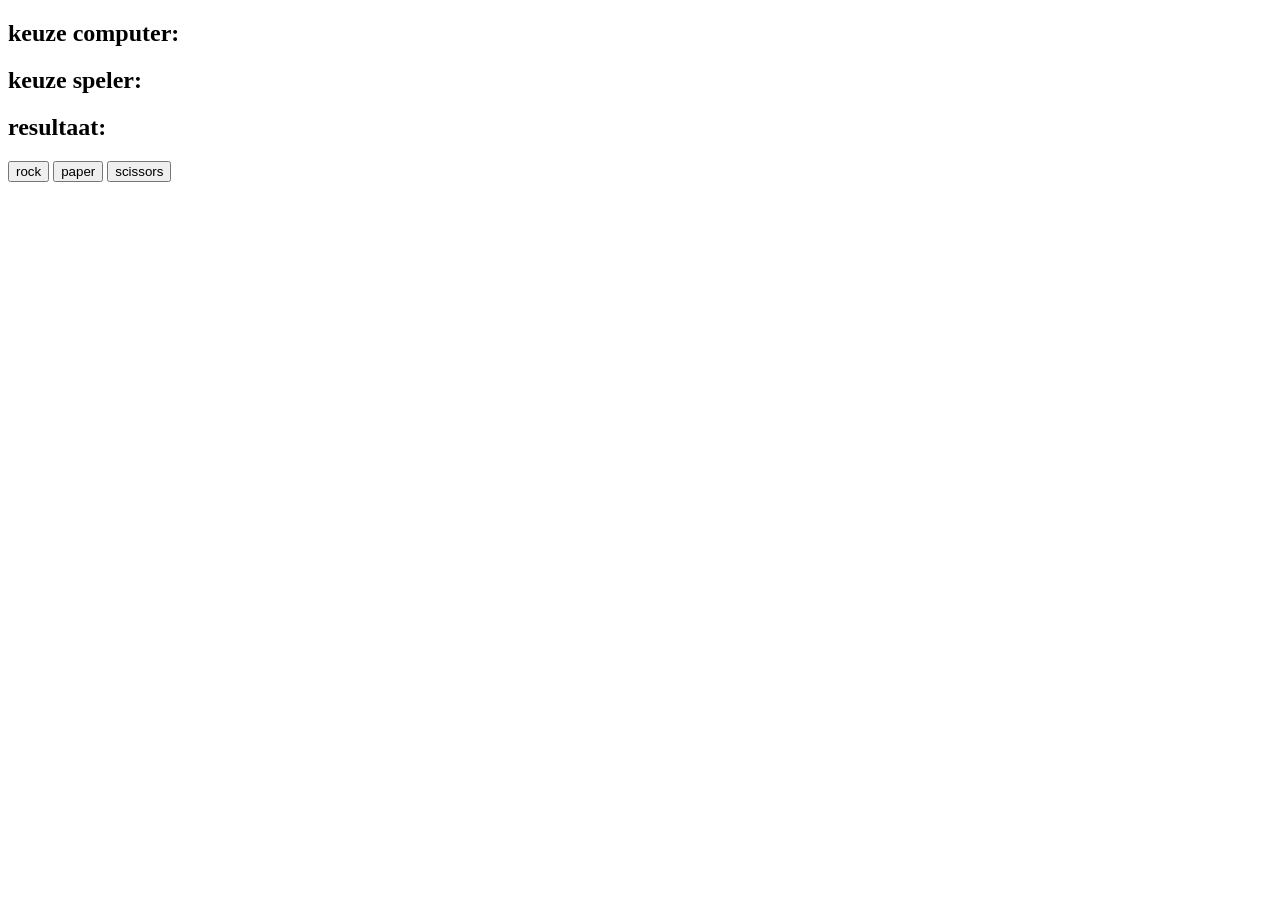
<file: index.html>
<!DOCTYPE html>
<html lang="en">
<head>
    <meta charset="UTF-8">
    <meta name="viewport" content="width=device-width, initial-scale=1.0">
    <title>Document</title>
</head>
<body>
    <h2>keuze computer: <span id="computer-choice"></span></h2>
    <h2>keuze speler: <span id="player-choice"></span></h2>
    <h2>resultaat: <span id="result"></span></h2>

<button id="rock">rock</button>
<button id="paper">paper</button>
<button id="scissors">scissors </button>


    <script src="app.js"></script>
</body>
</html>
</file>
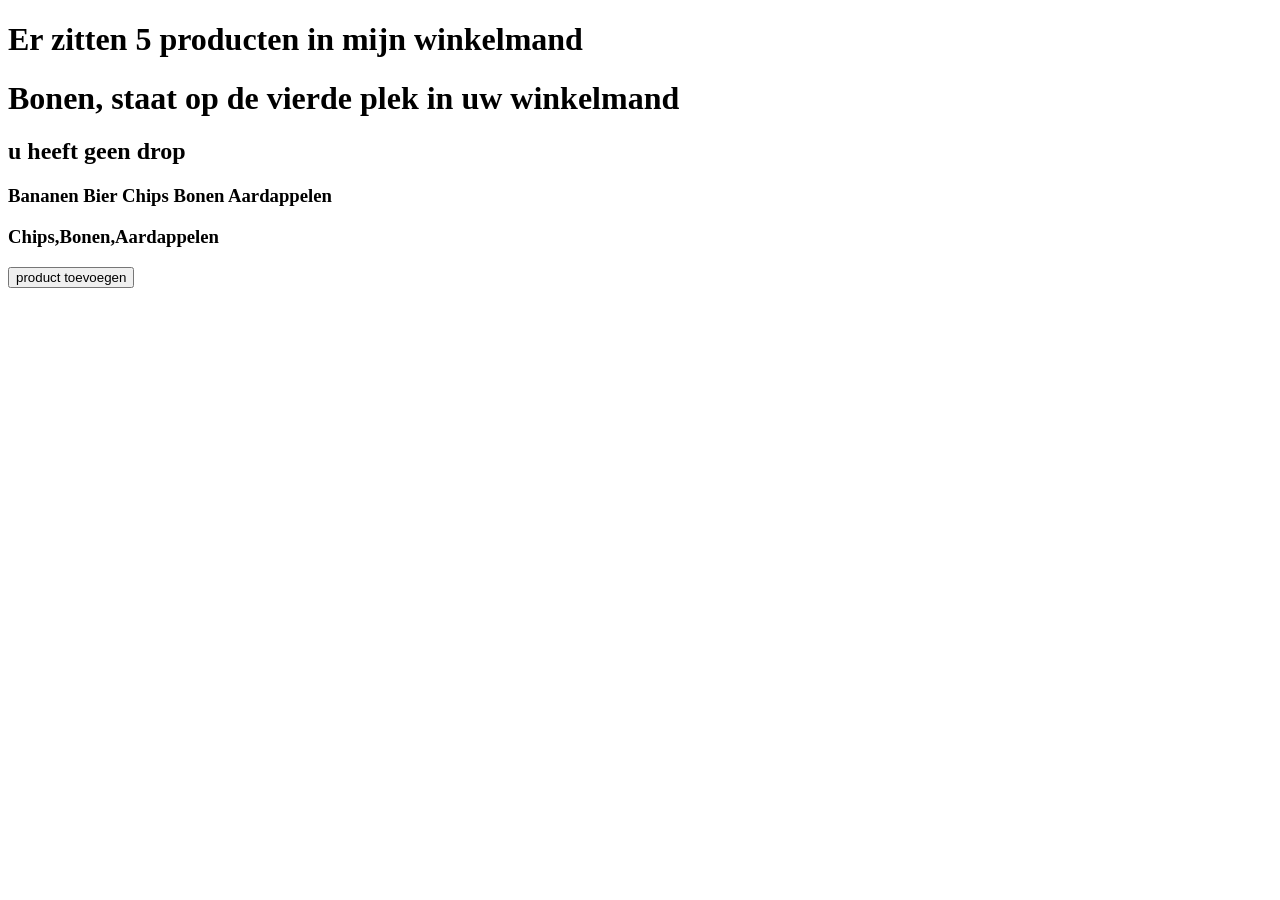
<file: opdracht 1/index.html>
<!DOCTYPE html>
<html lang="en">
<head>
    <meta charset="UTF-8">
    <meta name="viewport" content="width=device-width, initial-scale=1.0">
    <title>Document</title>

</head>
<body>
    <h1 id="lenght"></h1>
    <h1 id="producten" ></h1>
    <h2 id="monke" ></h2>
    <h3 id="aap"></h3>
    <h3 id="winkela"></h3>
    <h3 id="getsortednoob"></h3>

    
    <button onclick="producten_toevoegen()" >product toevoegen</button>
    <script src="app.js" ></script>
</body>
</html>
</file>
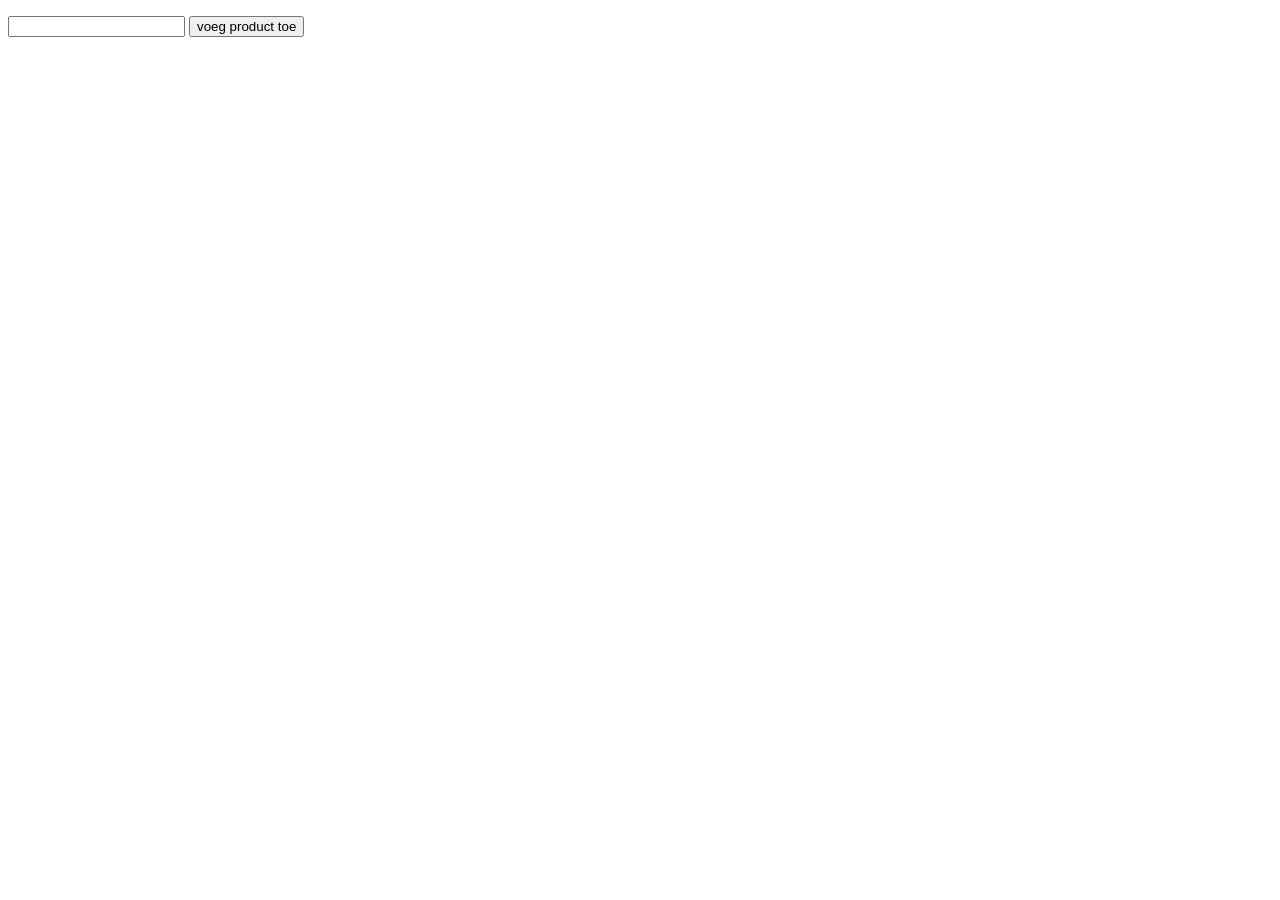
<file: opdracht 2/index.html>
<!DOCTYPE html>
<html lang="en">
<head>
    <meta charset="UTF-8">
    <meta name="viewport" content="width=device-width, initial-scale=1.0">
    <title>Document</title>
</head>

<body>



<p id="output"></p>
<input type="text" name="" id="input">
<button onclick="add_product()">voeg product toe</button>



<script src="app.js"></script>
</body>

</html>
</file>
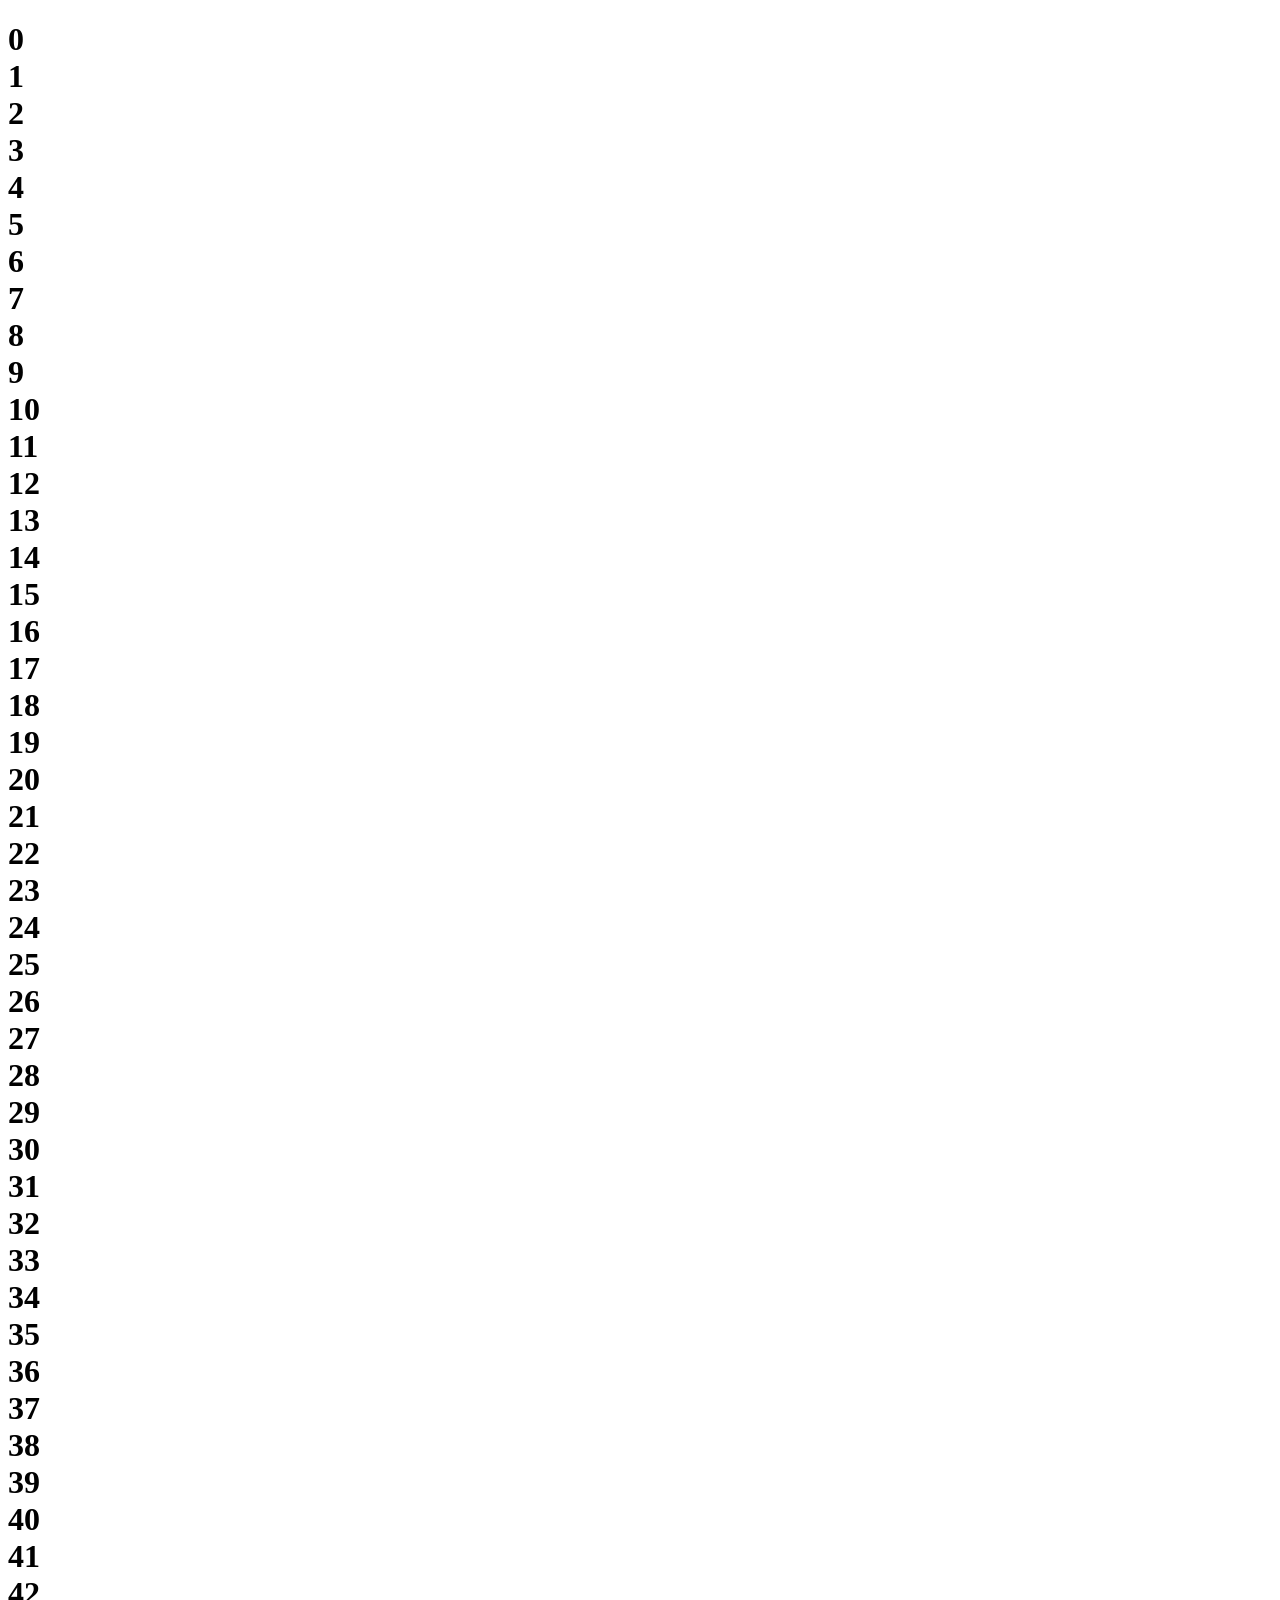
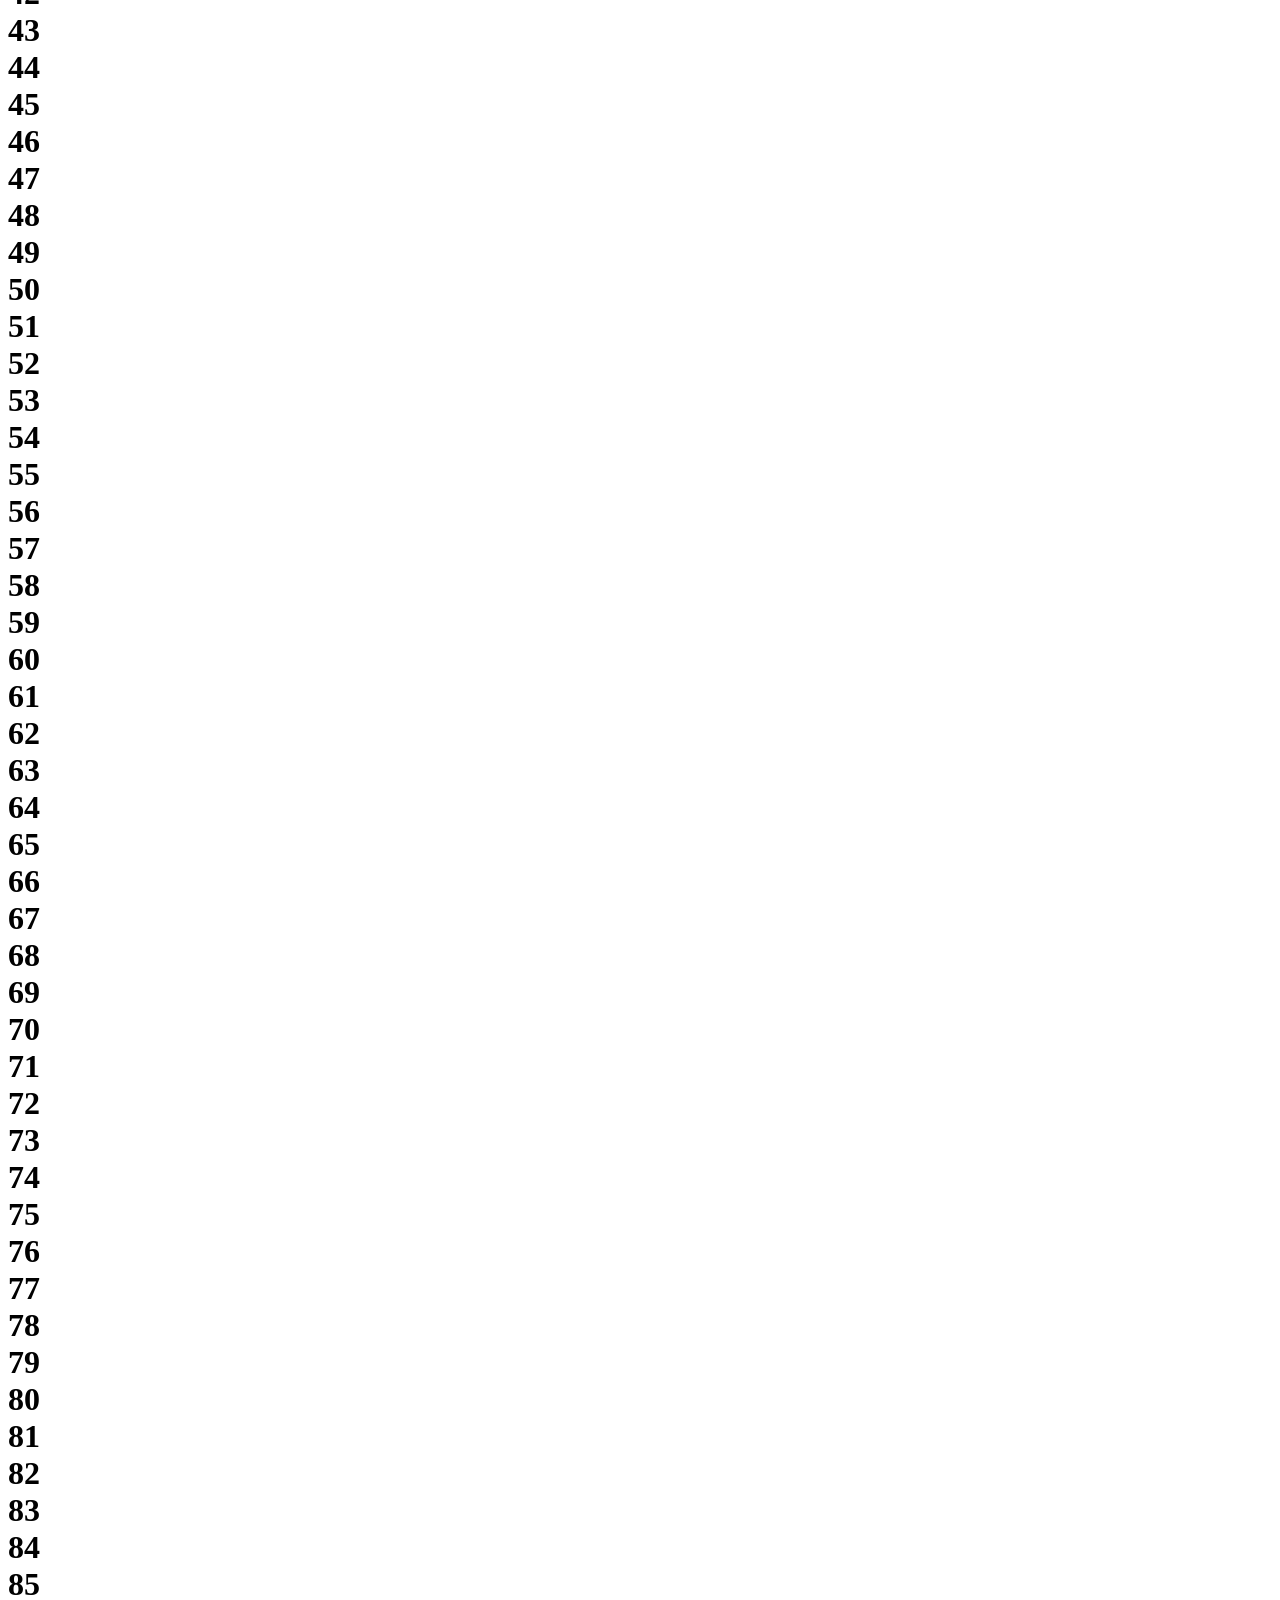
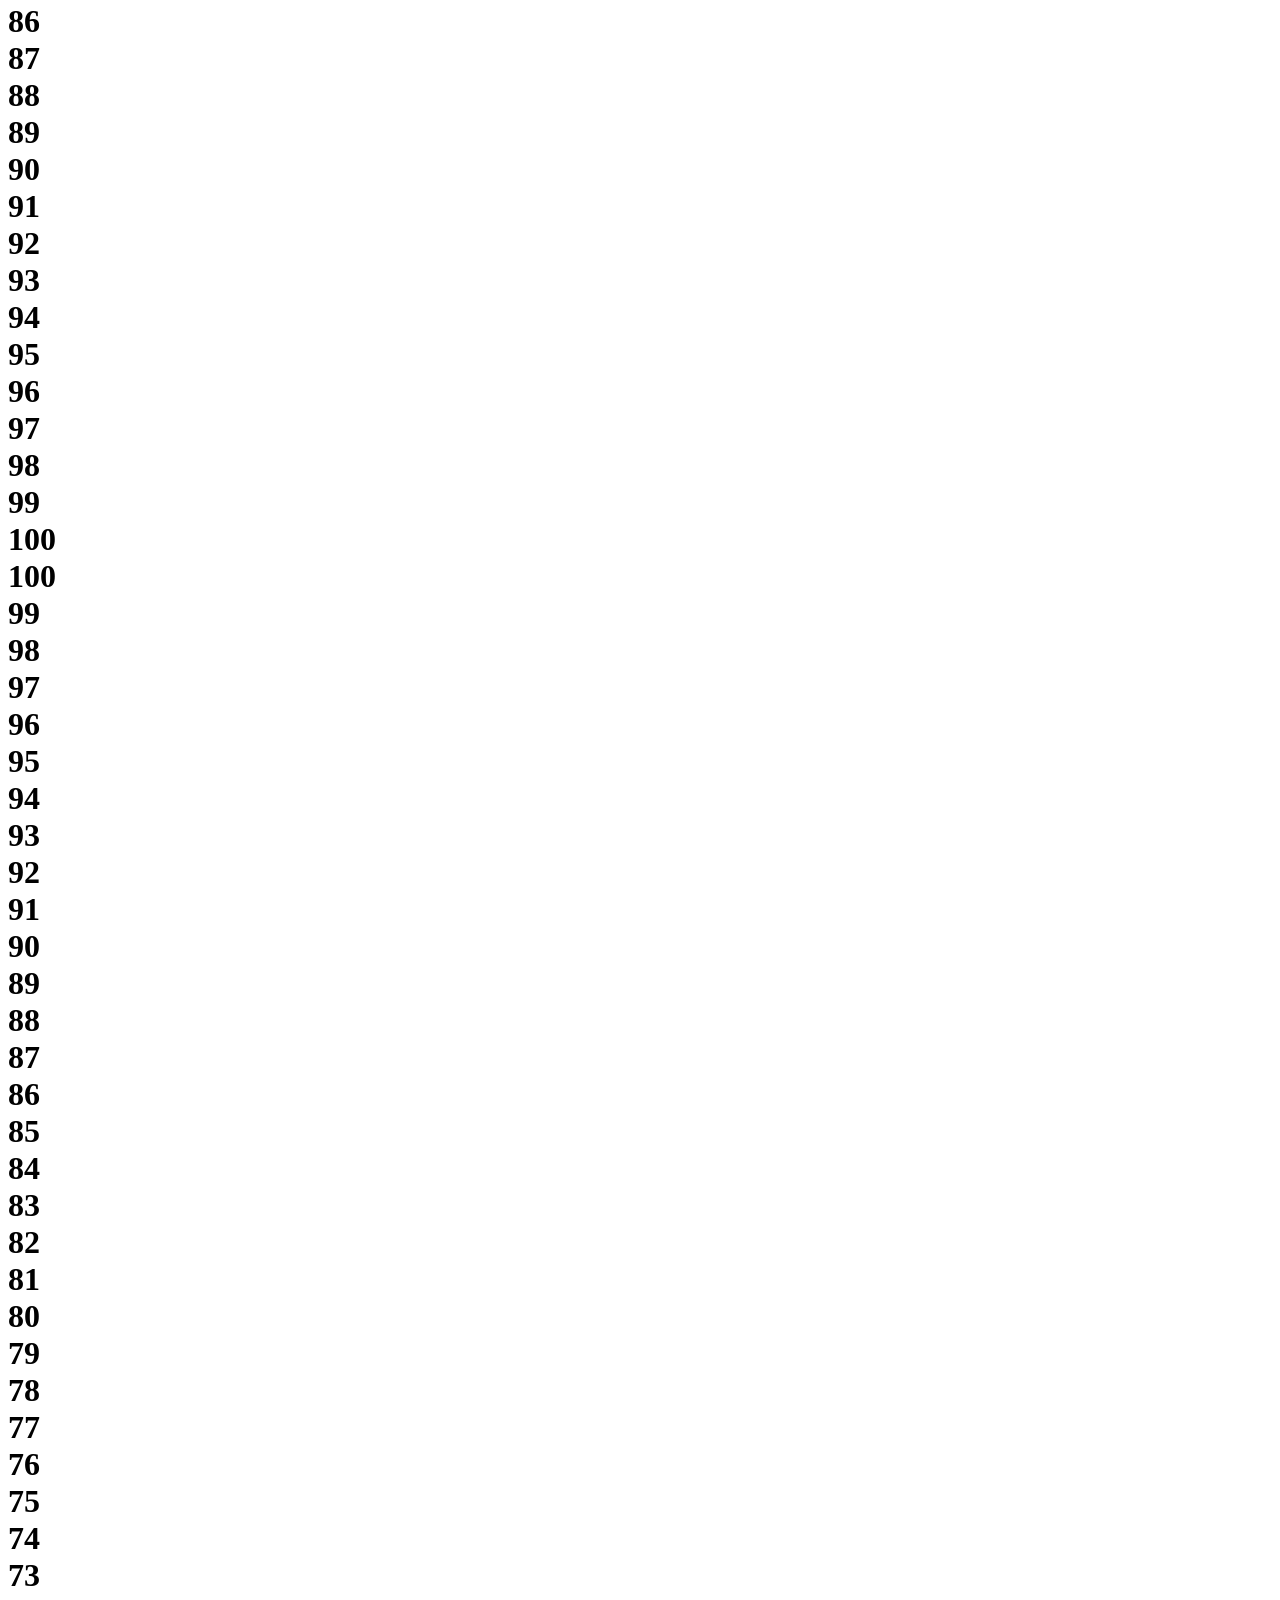
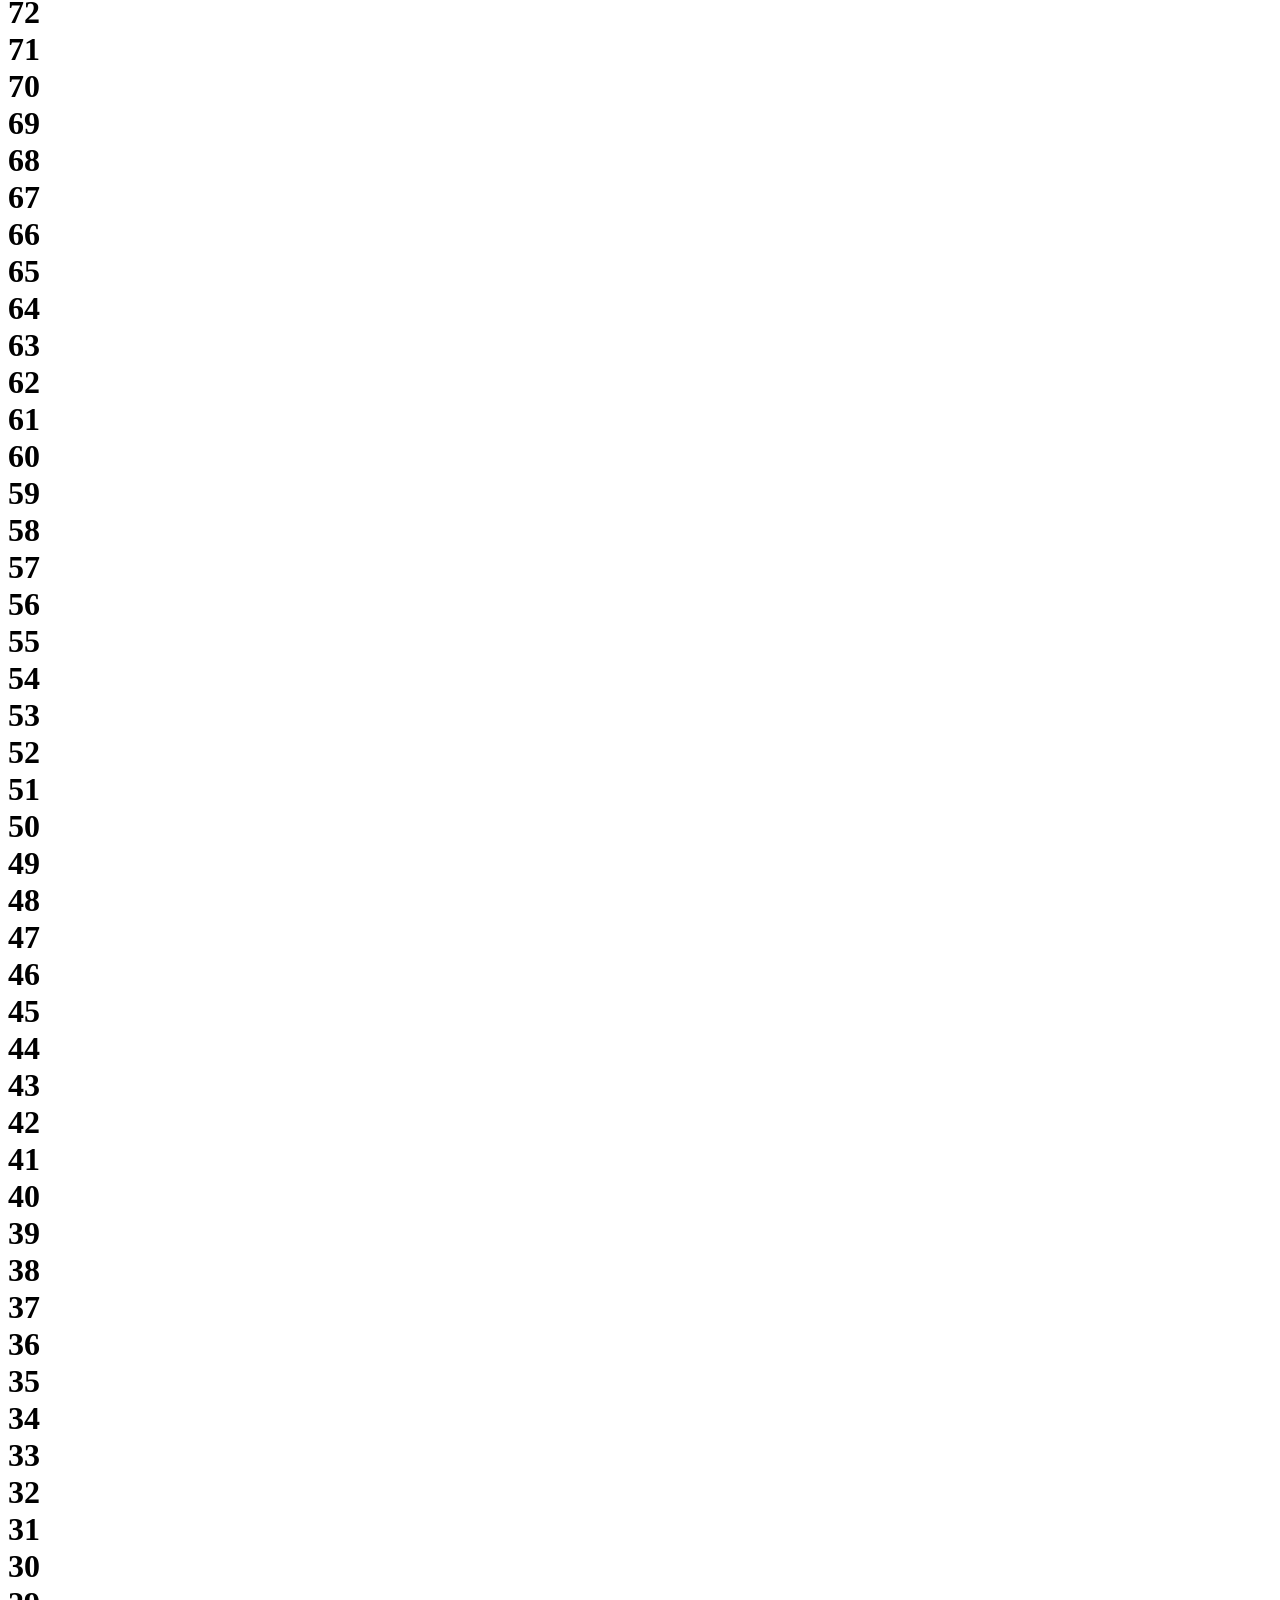
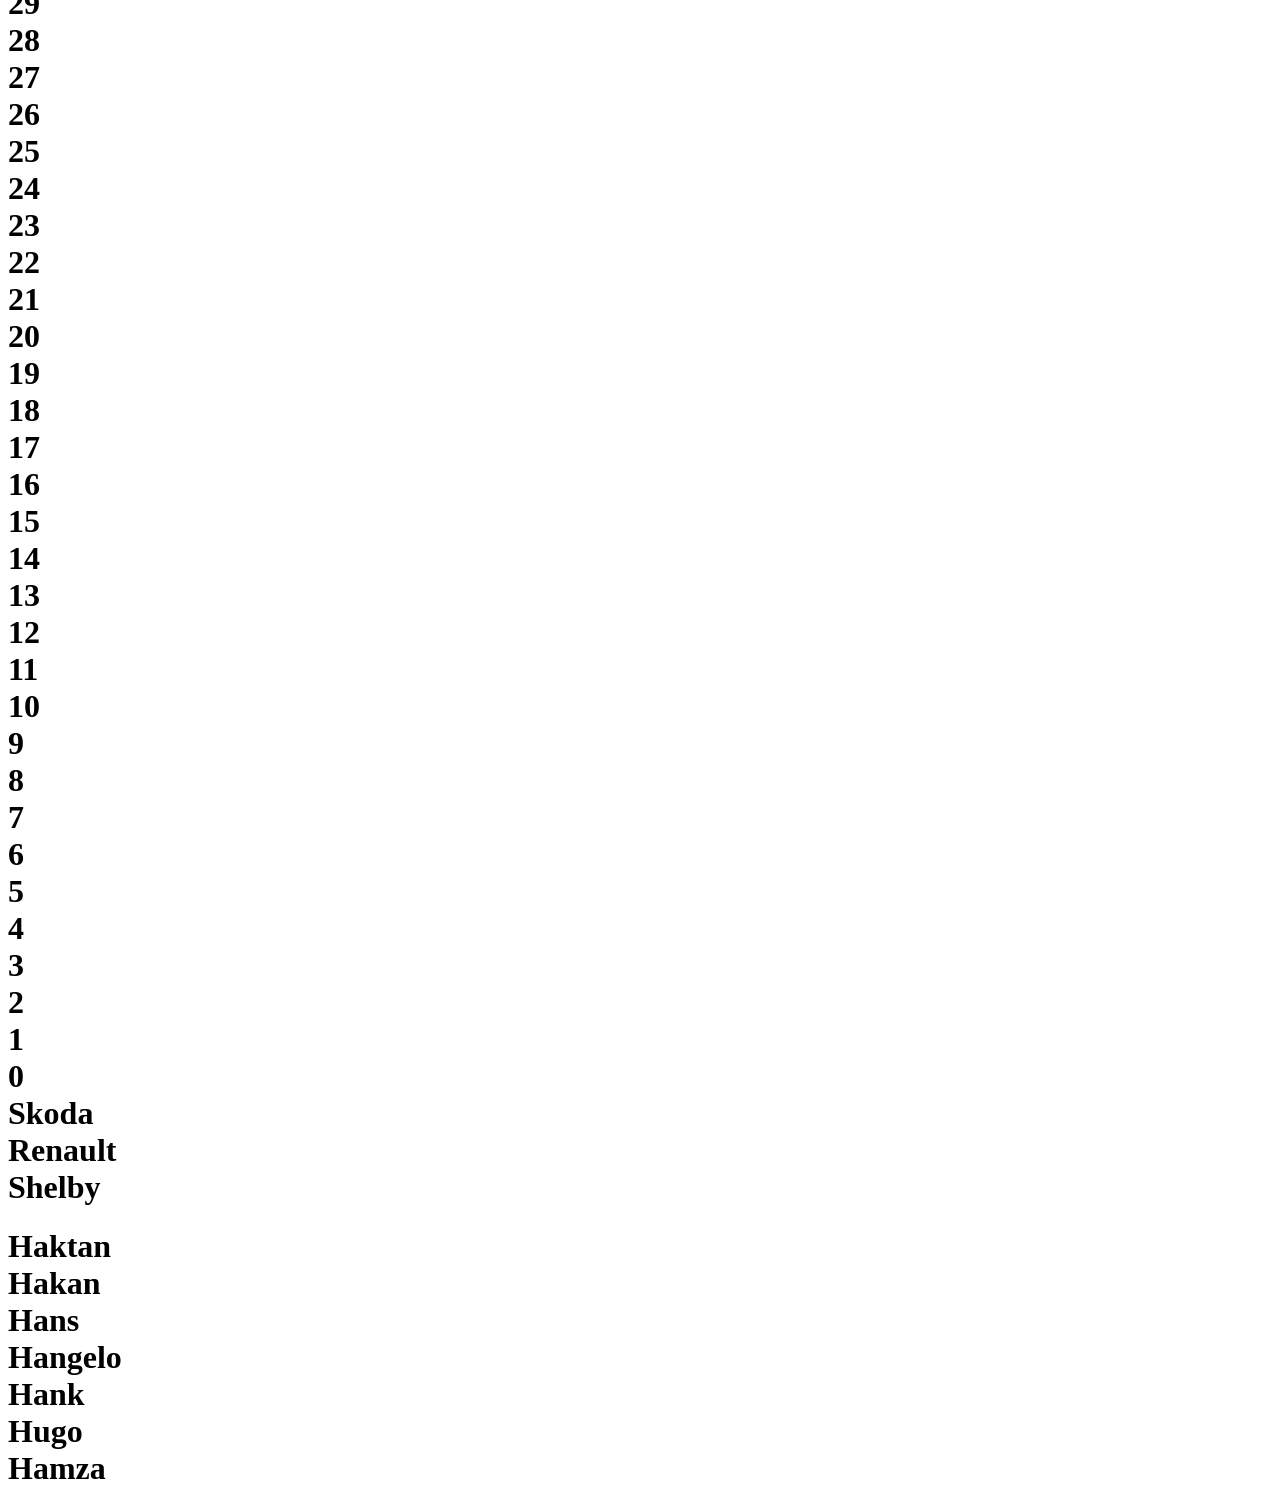
<file: opdracht 3/index.html>
<!DOCTYPE html>
<html lang="en">
<head>
    <meta charset="UTF-8">
    <meta name="viewport" content="width=
    , initial-scale=1.0">
    <title>Document</title>
</head>
<body>
    
    <h1 id="title" ></h1>
    <h1 id="persons"></h1>

    <script src="app.js" ></script>
</body>
</html>
</file>
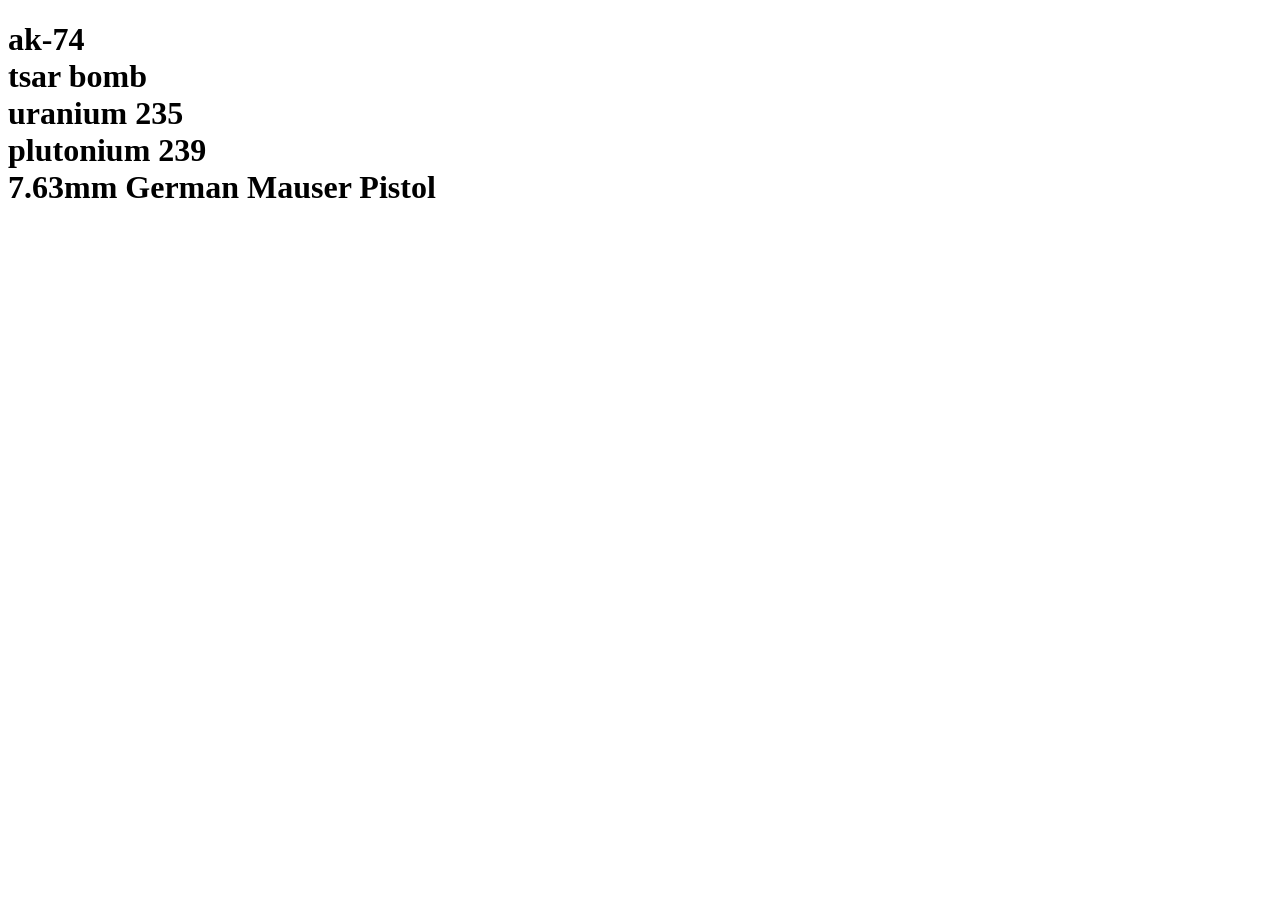
<file: opdracht 4/index.html>
<!DOCTYPE html>
<html lang="en">
<head>
    <meta charset="UTF-8">
    <meta name="viewport" content="width=device-width, initial-scale=1.0">
    <title>Document</title>
</head>
<body>
    
<h1 id="verlanglijst"></h1>
<script src="app.js" ></script>
</body>
</html>
</file>
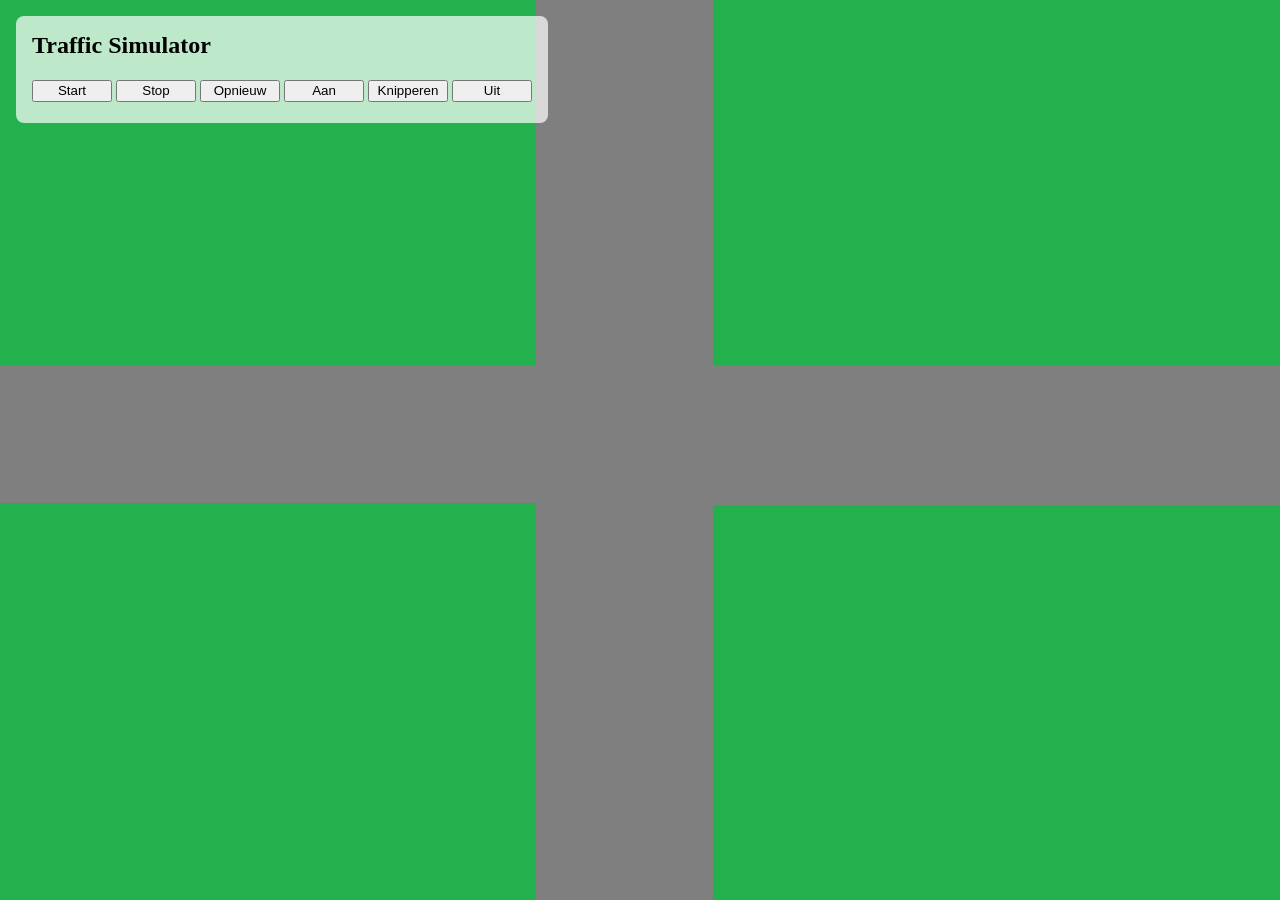
<file: simulator/index.html>
<!DOCTYPE html>
<html lang="en">

<head>
  <meta charset="UTF-8">
  <meta http-equiv="X-UA-Compatible" content="IE=edge">
  <meta name="viewport" content="width=device-width, initial-scale=1.0">
  <title>Traffic simulator</title>
  <link rel="stylesheet" href="style.css">
</head>

<body>
  <section class="container">
    <header>
      <h1>Traffic Simulator</h1>
    </header>
    <section class="buttons">
      <button>Start</button>
      <button>Stop</button>
      <button>Opnieuw</button>
      <button>Aan</button>
      <button>Knipperen</button>
      <button>Uit</button>
    </section>
  </section>
</body>

</html>
</file>
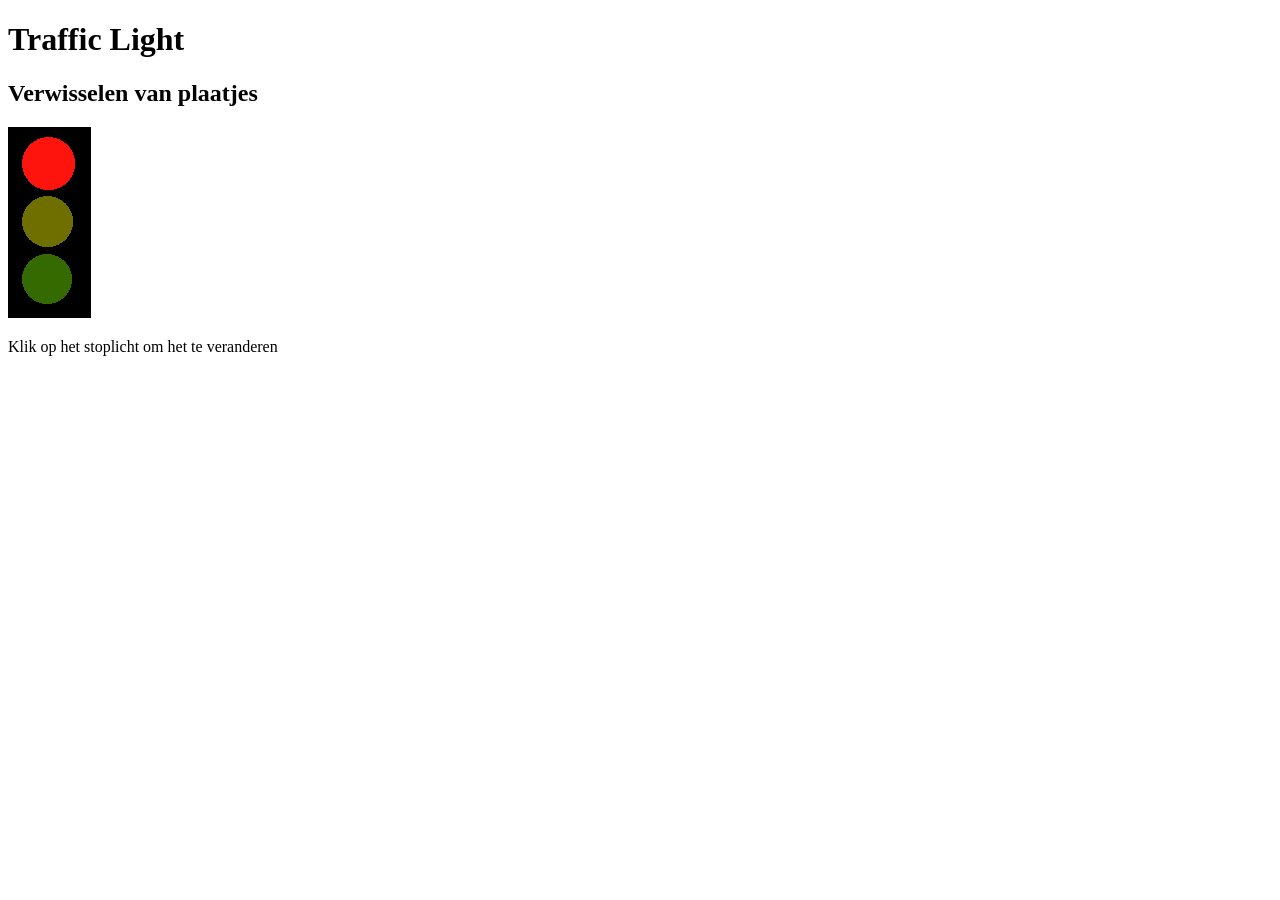
<file: traffic_light_1/index.html>
<!DOCTYPE html>
<html lang="en">

<head>
    <meta charset="UTF-8">
    <meta http-equiv="X-UA-Compatible" content="IE=edge">
    <meta name="viewport" content="width=device-width, initial-scale=1.0">
    <title>Traffic light 1</title>
</head>

<body>

    <h1> Traffic Light </h1>
    <h2>Verwisselen van plaatjes</h2>
    <img id="traffic-light" src="trafficLightRed.png" onclick="changeTrafficLight()" >
    <p> Klik op het stoplicht om het te veranderen </p>

    <script src="app.js"></script>

</body>

</html>
</file>
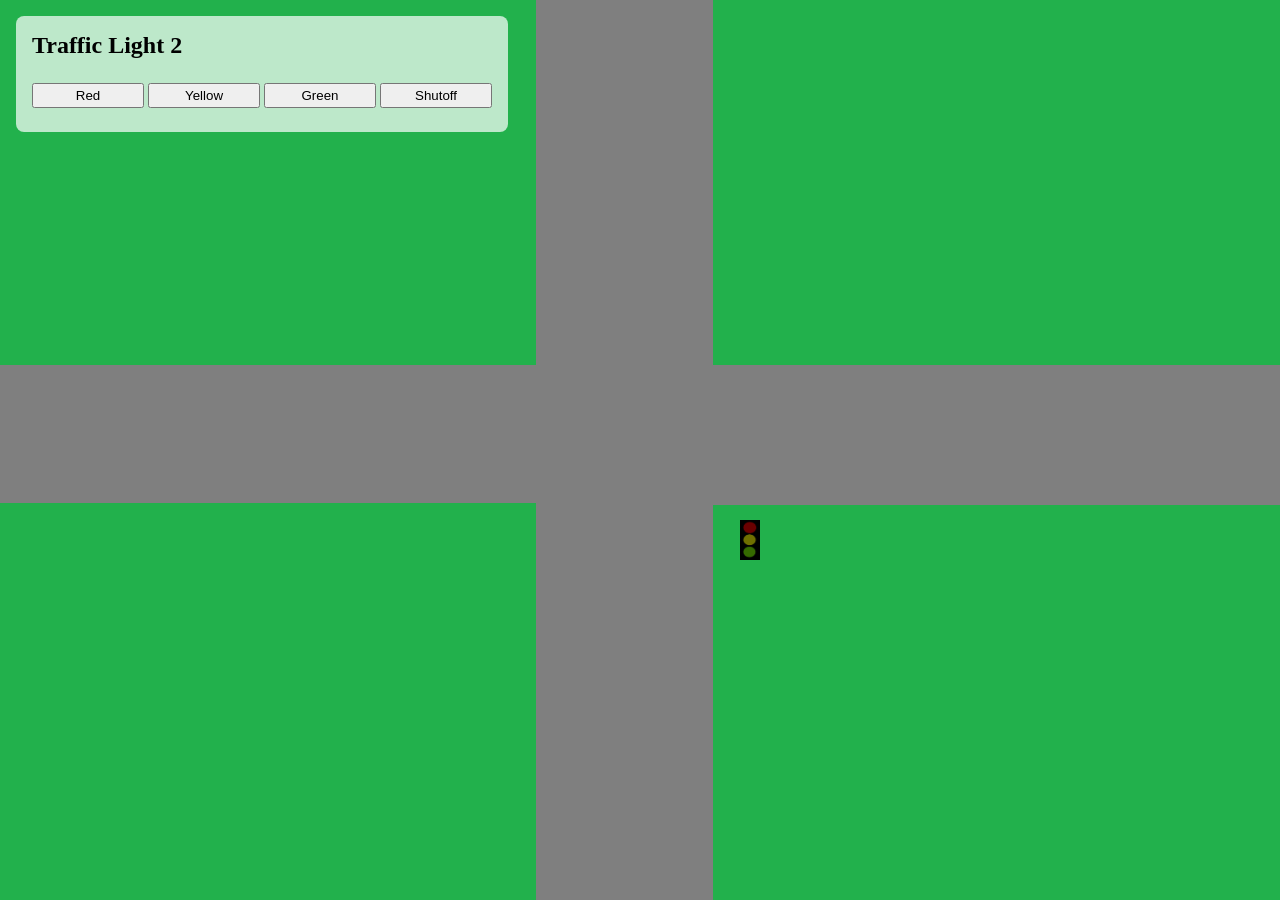
<file: traffic_light_2/index.html>
<!DOCTYPE html>
<html lang="en">

<head>
    <meta charset="UTF-8">
    <meta http-equiv="X-UA-Compatible" content="IE=edge">
    <meta name="viewport" content="width=device-width, initial-scale=1.0">
    <link rel="stylesheet" href="style.css">
    <title>Traffic Light 2</title>
</head>

<body>

    <section class="container">
        <header>
            <h1>Traffic Light 2</h1>
        </header>
        <section class="buttons">
            <button onclick = "red()">Red</button>
            <button onclick = "yellow()">Yellow</button>
            <button onclick = "green()">Green</button>
            <button onclick = "shutoff()">Shutoff</button>
        </section>
    </section>
    <img id="traffic-light" class="trafficLight" src="./img/shutOff.png">

    <script src="app.js"></script>

</body>

</html>
</file>
<file: simulator/style.css>
* {
  margin: 0;
  padding: 0;
}
body {
  background-image: url(./img/background.png);
}
header {
  padding-bottom: 1rem;
}
.container {
  background-color: rgba(255, 255, 255, 0.7);
  border-radius: 0.5rem;
  position: absolute;
  left: 1rem;
  top: 1rem;
  padding: 1rem;
}
.buttons {
  padding: 0.3rem 0rem;
}
button {
  width: 5rem;
  padding: 0.1rem;
}
</file>
<file: traffic_light_2/style.css>
* {
    margin: 0;
    padding: 0;
  }
  body {
    background-image: url(./img/background.png);
  }
  header {
    padding-bottom: 1rem;
  }
  .container {
    background-color: rgba(255, 255, 255, 0.7);
    border-radius: 0.5rem;
    position: absolute;
    left: 1rem;
    top: 1rem;
    padding: 1rem;
  }
  .buttons {
    padding: 0.5rem 0rem;
  }
  button {
    width: 7rem;
    padding: 0.2rem;
  }
  
  .trafficLight {
    position: absolute;
    top: 520px;
    left: 740px;
    width: 20px;
    height: 40px;
  }
</file>
